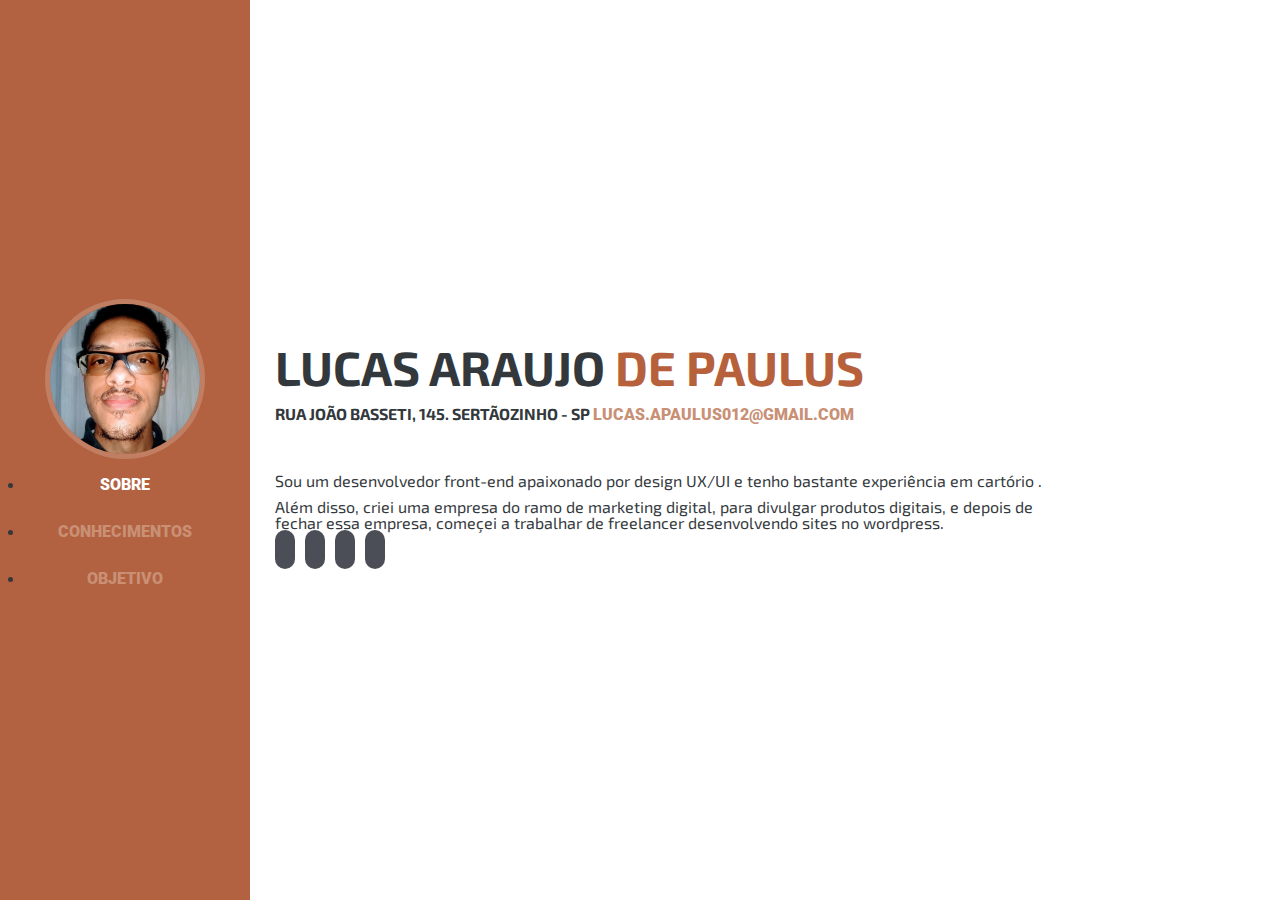
<file: index.html>
<!DOCTYPE html>
<html lang="en">

<head>
    <meta charset="UTF-8">
    <meta http-equiv="X-UA-Compatible" content="IE=edge">
    <meta name="viewport" content="width=device-width, initial-scale=1.0">
    <link rel="stylesheet" href="https://fonts.googleapis.com/css2?family=Roboto:wght@400;700;900&display=swap">
    <link rel="stylesheet" href="css/reset.css">
    <link rel="stylesheet" href="css/styles.css">
    <link href="https://fonts.googleapis.com/css2?family=Exo+2:wght@100;400&display=swap" rel="stylesheet">
    <link rel="stylesheet" href="https://cdnjs.cloudflare.com/ajax/libs/font-awesome/6.3.0/css/all.min.css"
        integrity="sha512-SzlrxWUlpfuzQ+pcUCosxcglQRNAq/DZjVsC0lE40xsADsfeQoEypE+enwcOiGjk/bSuGGKHEyjSoQ1zVisanQ=="
        crossorigin="anonymous" referrerpolicy="no-referrer" />
    <title>Portifólio</title>
</head>

<body>
    <aside>
        <header>
            <img src="img/perfil.jpg" alt="foto do perfil">
            <nav>
                <ul>
                    <li><a class="active" href="index.html">SOBRE</a></li>
                    <li><a href="conhecimentos.html">CONHECIMENTOS</a></li>
                    <li><a href="objetivos.html">OBJETIVO</a></li>
                </ul>
            </nav>
        </header>
    </aside>
    <main>
        <section>

            <div>
                <h1>Lucas Araujo <span>de Paulus</span></h1>
                <h2 class="subtitle">Rua João Basseti, 145. Sertãozinho - SP <a
                        href="mailto:lucas.apaulus012@gmail.com">lucas.apaulus012@gmail.com</a><span></span></h>

            </div>

            <div>
                <p>
                    Sou um desenvolvedor front-end apaixonado por design UX/UI e tenho bastante experiência em cartório
                    .

                </p>
                <p>
                    Além disso, criei uma empresa do ramo de marketing digital, para divulgar produtos digitais,
                    e depois de fechar essa empresa, começei a trabalhar de freelancer desenvolvendo sites no wordpress.
                </p>
            </div>

            <div>
                <a href="https://www.linkedin.com/in/lucas-paulus-dev/"><i class="fa-brands fa-linkedin-in"></i></a>
                <a href="https://github.com/lucaspaulus"><i class="fa-brands fa-github"></i></a>
                <a href="https://twitter.com/"><i class="fa-brands fa-twitter"></i></a>
                <a href="https://www.facebook.com/"><i class="fa-brands fa-facebook-f"></i></a>

            </div>

        </section>


    </main>


</body>

</html>
</file>
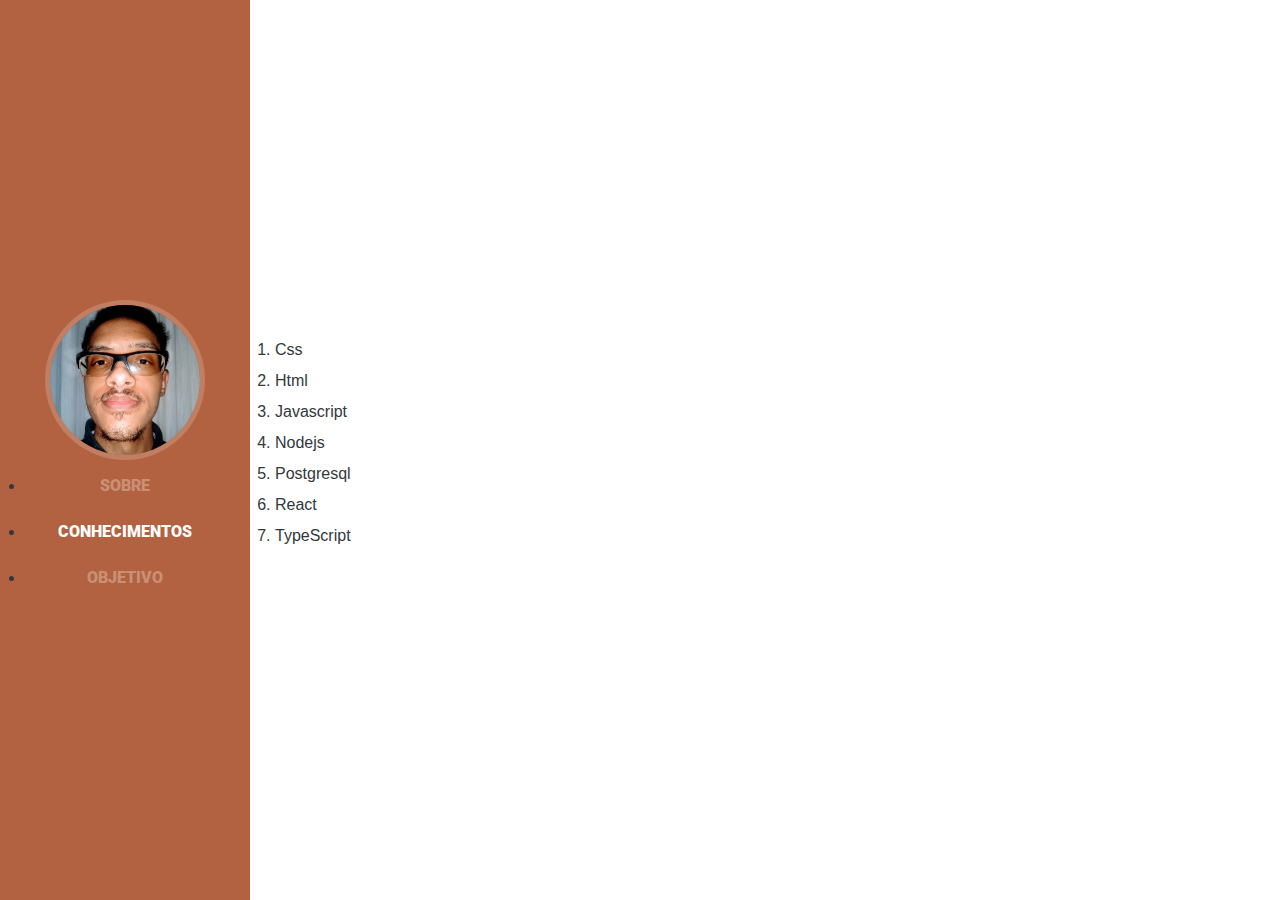
<file: conhecimentos.html>
<!DOCTYPE html>
<html lang="en">

<head>
    <meta charset="UTF-8">
    <meta http-equiv="X-UA-Compatible" content="IE=edge">
    <meta name="viewport" content="width=device-width, initial-scale=1.0">
    <link rel="stylesheet" href="https://fonts.googleapis.com/css2?family=Roboto:wght@400;700;900&display=swap">
    <link rel="stylesheet" href="css/reset.css">
    <link rel="stylesheet" href="css/styles.css">
    <title>Portfólio</title>
</head>

<body>
    <aside>
        <header>
            <img src="img/perfil.jpg" alt="foto do perfil">
            <nav>
                <ul>
                    <li><a href="index.html">SOBRE</a></li>
                    <li><a class="active" href="conhecimentos.html">CONHECIMENTOS</a></li>
                    <li><a href="objetivos.html">OBJETIVO</a></li>
                </ul>
            </nav>
        </header>
    </aside>
    <main>
        <section>
            <ol>
                <li>Css</li>
                <li>Html</li>
                <li>Javascript</li>
                <li>Nodejs</li>
                <li>Postgresql</li>
                <li>React</li>
                <li>TypeScript</li>
            </ol>

        </section>


    </main>

</body>

</html>
</file>
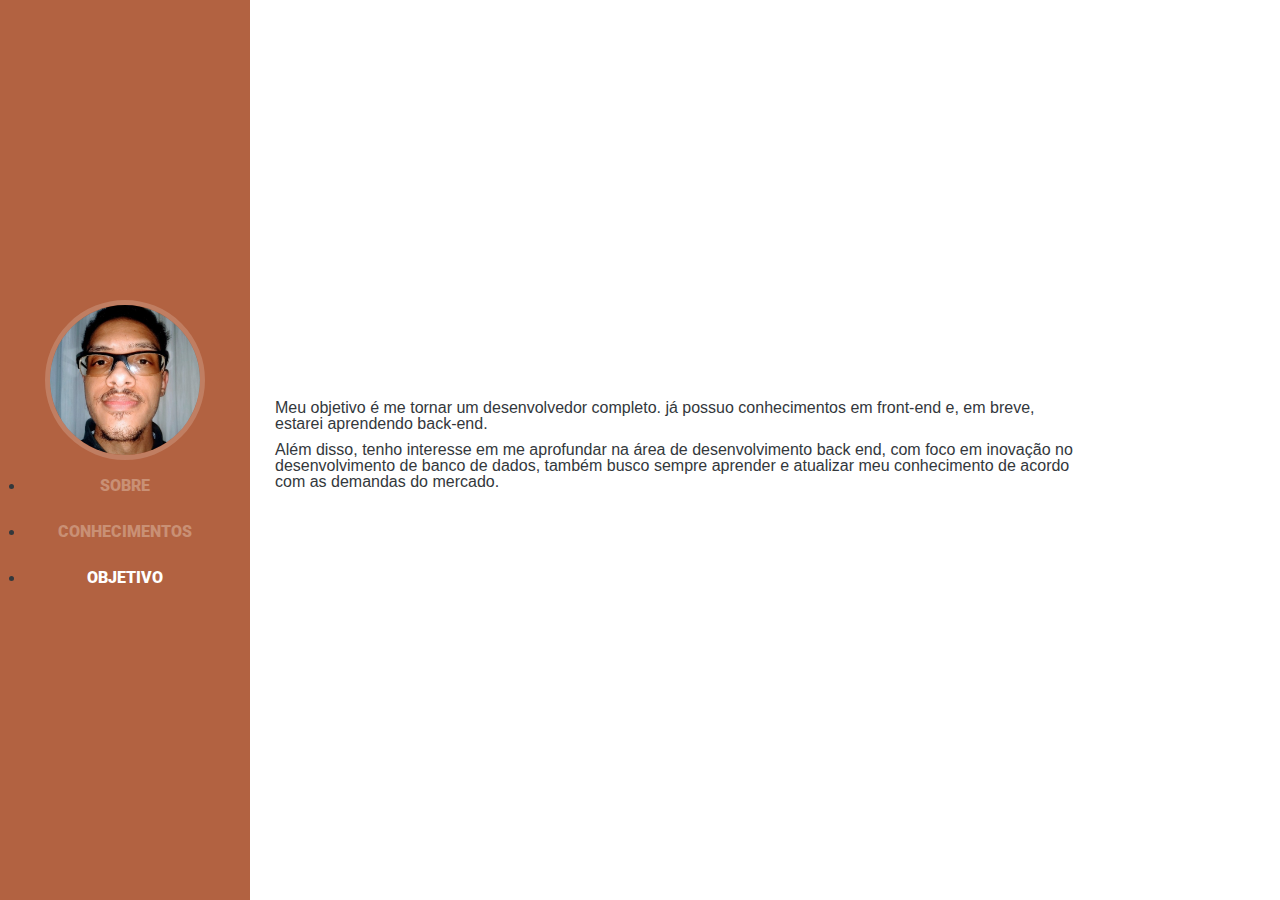
<file: objetivos.html>
<!DOCTYPE html>
<html lang="en">

<head>
    <meta charset="UTF-8">
    <meta http-equiv="X-UA-Compatible" content="IE=edge">
    <meta name="viewport" content="width=device-width, initial-scale=1.0">
    <link rel="stylesheet" href="https://fonts.googleapis.com/css2?family=Roboto:wght@400;700;900&display=swap">
    <link rel="stylesheet" href="css/reset.css">
    <link rel="stylesheet" href="css/styles.css">
    <title>Portifólio</title>
</head>

<body>
    <aside>
        <header>
            <img src="img/perfil.jpg" alt="foto do perfil">
            <nav>
                <ul>
                    <li><a href="index.html">SOBRE</a></li>
                    <li><a href="conhecimentos.html">CONHECIMENTOS</a></li>
                    <li><a class="active" href="objetivos.html">OBJETIVO</a></li>
                </ul>
            </nav>
        </header>
    </aside>
    <main>
        <section>
            <p>
                Meu objetivo é me tornar um desenvolvedor completo.
                já possuo conhecimentos em front-end e, em breve, estarei aprendendo back-end.
            </p>
            <p>
                Além disso, tenho interesse em me aprofundar na área de desenvolvimento back end,
                com foco em inovação no desenvolvimento de banco de dados, também
                busco sempre aprender e atualizar meu conhecimento de acordo com as demandas do mercado.
            </p>

        </section>
    </main>

</body>

</html>
</file>
<file: css/styles.css>
body {
display: flex;
font-family: "Exo 2", sans-serif;
color: #33383c;
}
main {
display: flex;
align-items: center;
padding: 0 25px;
}
aside {
display: flex;
align-items: center;
justify-content: center;
background-color: #b26241;
height: 100vh;
width: 250px;
text-align: center;
}

header {
width: 200px;
}
img {
    border: 5px solid #c07e62;
    border-radius: 50%;
    width: 150px;
}

nav ul li {
    padding: 15px 0 15px 0;
}
ol li{
    margin-bottom: 15px;
    
}
a {
    text-decoration: none;
    color: #c99075;
    font-family: "Roboto", sans-serif;
    font-weight: 900;
}

header nav a:hover,
.active {
    color: #ffffff;
}

i {
    width: 16px;
    padding: 10px;
    text-align: center;
    background-color: #4b4e56;
    color: #ffffff;
    border-radius: 50px;
    margin: 25px 10px 0 0;
}

section {
    max-width: 800px;
}

p {
    font-size: 16px;
    margin-bottom: 10px;
 
}

h1 {
    font-size: 48px;
    font-weight: 400;
    margin-bottom: 15px;
}
h2 {
    font-size: 16px;
    margin-bottom: 50px;
}

h1,
h2 {
    font-weight: bold;
    text-transform: uppercase;
}
span {
    color: #b6613c;
}
</file>
